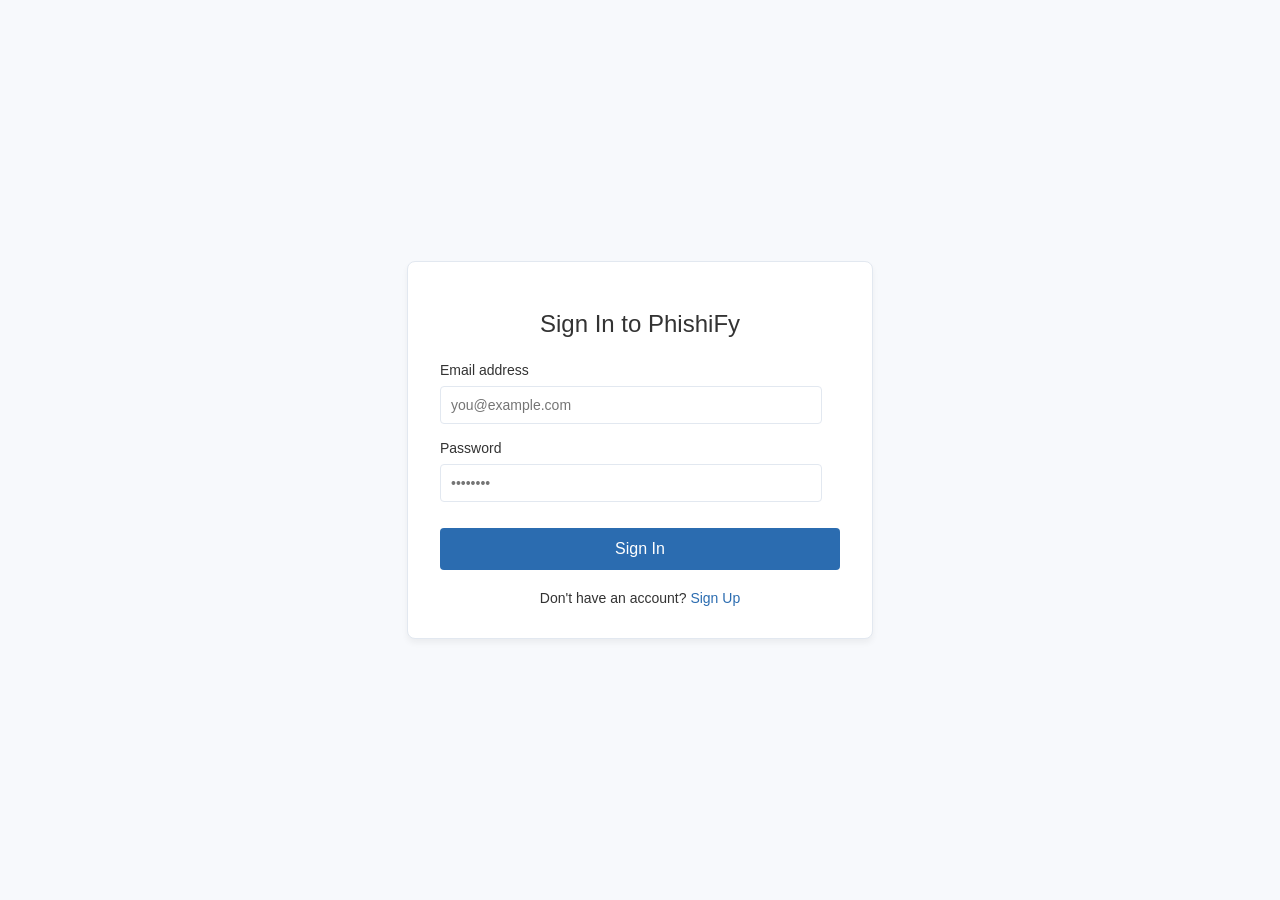
<file: extension/dashboard/index.html>
<!DOCTYPE html>
<html lang="en">
<head>
    <meta charset="UTF-8">
    <meta name="viewport" content="width=device-width, initial-scale=1.0">
    <title>PhishiFy Dashboard</title>
    <link rel="stylesheet" href="dashboard.css">
</head>
<body>

    <!-- AUTHENTICATION VIEW -->
    <div class="container" id="auth-view">
        <h1 id="auth-title">Sign In to PhishiFy</h1>
        <div class="form-group">
            <label for="email">Email address</label>
            <input type="email" id="email" placeholder="you@example.com">
        </div>
        <div class="form-group">
            <label for="password">Password</label>
            <input type="password" id="password" placeholder="••••••••">
        </div>
        <button class="btn" id="auth-btn">Sign In</button>
        <div class="toggle-text">
            <span id="toggle-prompt">Don't have an account?</span> 
            <a id="toggle-link">Sign Up</a>
        </div>
    </div>

    <!-- DASHBOARD VIEW -->
    <div class="container" id="dashboard-view">
        <h1>Overview</h1>
        <p style="text-align: center; font-size: 14px; margin-top: -15px; margin-bottom: 25px;">Welcome back, <span id="user-email"></span>!</p>
        
        <div class="stats-box">
            <h3>Emails Scanned</h3>
            <div class="numbers" id="stat-scanned">0</div>
        </div>
        <div class="stats-box" style="display: flex; justify-content: space-around;">
            <div>
                <h3>Clean</h3>
                <div class="numbers" id="stat-clean" style="color: #38a169;">0</div>
            </div>
            <div>
                <h3>Threats</h3>
                <div class="numbers" id="stat-phish" style="color: #e53e3e;">0</div>
            </div>
        </div>

        <button class="btn" id="logout-btn" style="background-color: #e2e8f0; color: #4a5568;">Sign Out</button>
    </div>

    <script src="dashboard.js"></script>
</body>
</html>
</file>
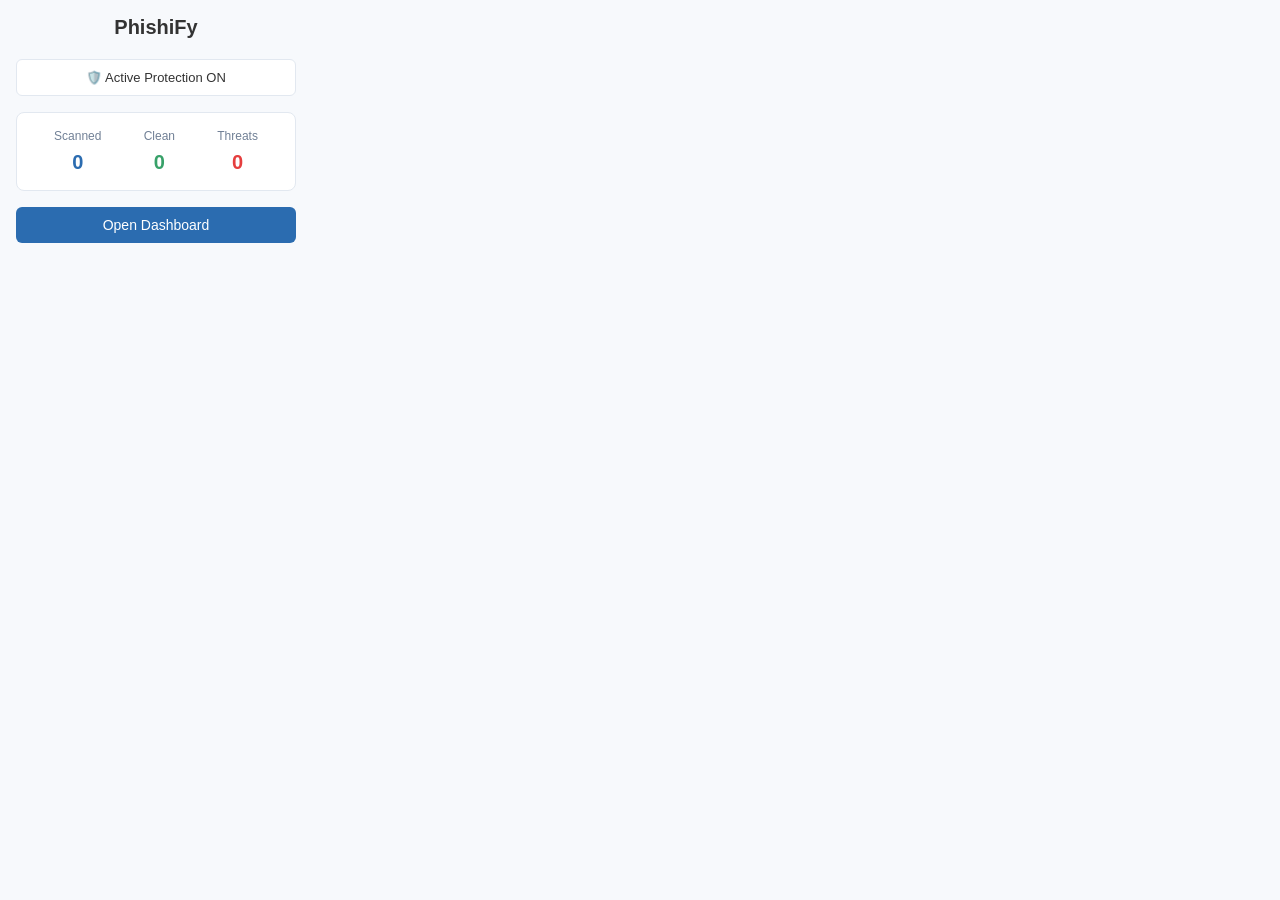
<file: extension/popup.html>
<!DOCTYPE html>
<html lang="en">
<head>
  <meta charset="UTF-8" />
  <title>PhishiFy</title>
  <style>
    /* Inline minimized core css because popup is very tiny and usually doesn't need network loads */
    :root {
      --bg-color: #f7f9fc; --text-color: #333; --card-bg: #fff;
      --primary: #2b6cb0; --primary-hover: #2c5282; --border: #e2e8f0;
    }
    body { font-family: -apple-system, sans-serif; background-color: var(--bg-color); color: var(--text-color); margin: 0; padding: 16px; width: 280px; }
    .header { text-align: center; margin-bottom: 20px; }
    h1 { font-size: 20px; margin: 0; color: var(--text-color); font-weight: 600; }
    .stats-container { background: var(--card-bg); border: 1px solid var(--border); border-radius: 8px; padding: 16px; margin-bottom: 16px; display: flex; justify-content: space-around; }
    .stat-box { text-align: center; } .stat-box h3 { font-size: 12px; margin: 0 0 8px; font-weight: 500; color: #718096; } .stat-box .number { font-size: 20px; font-weight: bold; }
    .scanned { color: var(--primary); } .safe { color: #38a169; } .threat { color: #e53e3e; }
    .status-text { text-align: center; font-size: 13px; font-weight: 500; margin-bottom: 16px; background: var(--card-bg); border: 1px solid var(--border); padding: 10px; border-radius: 6px; }
    button.btn { width: 100%; padding: 10px; background-color: var(--primary); color: white; border: none; border-radius: 6px; font-size: 14px; cursor: pointer; transition: background 0.2s; }
    button.btn:hover { background-color: var(--primary-hover); }
  </style>
</head>
<body>
  <div class="header"><h1>PhishiFy</h1></div>
  <div class="status-text" id="protection-status">🛡️ Active Protection ON</div>
  <div class="stats-container">
    <div class="stat-box"><h3>Scanned</h3><div class="number scanned" id="stat-scanned">0</div></div>
    <div class="stat-box"><h3>Clean</h3><div class="number safe" id="stat-clean">0</div></div>
    <div class="stat-box"><h3>Threats</h3><div class="number threat" id="stat-phish">0</div></div>
  </div>
  <button class="btn" id="open-dashboard">Open Dashboard</button>
  <script src="popup.js"></script>
</body>
</html>
</file>
<file: extension/dashboard/dashboard.css>
/* Minimalist Light/Dark responsive design */
:root {
    --bg-color: #f7f9fc;
    --text-color: #333;
    --card-bg: #fff;
    --primary: #2b6cb0;
    --primary-hover: #2c5282;
    --border: #e2e8f0;
}
html, border { box-sizing: border-box; }
body {
    font-family: -apple-system, BlinkMacSystemFont, "Segoe UI", Roboto, Helvetica, Arial, sans-serif;
    background-color: var(--bg-color);
    color: var(--text-color);
    margin: 0; padding: 0;
    display: flex; justify-content: center; align-items: center; min-height: 100vh;
}
.container {
    background-color: var(--card-bg);
    border-radius: 8px;
    box-shadow: 0 4px 6px rgba(0,0,0,0.05);
    width: 100%; max-width: 400px;
    padding: 32px;
    border: 1px solid var(--border);
}
h1 { text-align: center; font-size: 24px; margin-bottom: 24px; color: var(--text-color); font-weight: 500;}
.form-group { margin-bottom: 16px; }
label { display: block; font-size: 14px; margin-bottom: 8px; font-weight: 500; }
input[type="email"], input[type="password"] {
    width: 90%; padding: 10px; border: 1px solid var(--border);
    border-radius: 4px; font-size: 14px; outline: none;
    transition: border-color 0.2s;
}
input:focus { border-color: var(--primary); }
button.btn {
    width: 100%; padding: 12px; background-color: var(--primary);
    color: white; border: none; border-radius: 4px; font-size: 16px;
    cursor: pointer; transition: background 0.2s; margin-top: 10px;
}
button.btn:hover { background-color: var(--primary-hover); }
.toggle-text {
    text-align: center; margin-top: 20px; font-size: 14px;
}
.toggle-text a { color: var(--primary); text-decoration: none; cursor: pointer; }

#dashboard-view { display: none; }
.stats-box {
    background: var(--bg-color); border: 1px solid var(--border);
    border-radius: 4px; padding: 16px; margin-bottom: 16px; text-align: center;
}
.stats-box h3 { margin: 0 0 10px; font-size: 16px; font-weight: 500; }
.stats-box .numbers { font-size: 24px; font-weight: bold; color: var(--primary); }
</file>
